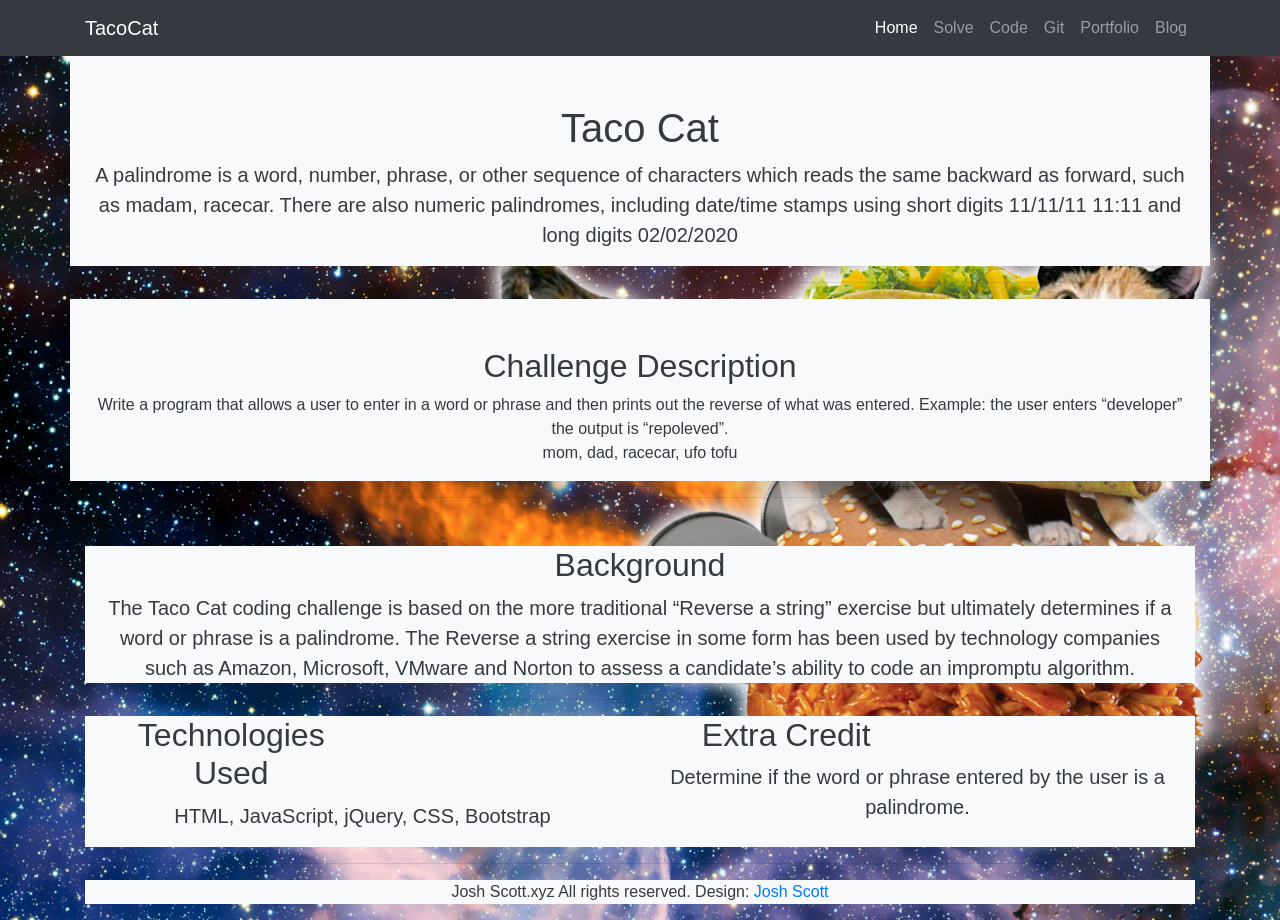
<file: Index.html>
﻿<!DOCTYPE html>
<html lang="en">

<head>

    <meta charset="utf-8">
    <meta name="viewport" content="width=device-width, initial-scale=1, shrink-to-fit=no">
    <meta name="description" content="">
    <meta name="author" content="">

    <title>Taco Cat</title>

    <!-- Bootstrap core CSS -->
    <link rel="stylesheet" href="https://stackpath.bootstrapcdn.com/bootstrap/4.5.0/css/bootstrap.min.css" integrity="sha384-9aIt2nRpC12Uk9gS9baDl411NQApFmC26EwAOH8WgZl5MYYxFfc+NcPb1dKGj7Sk" crossorigin="anonymous">
    <!-- Favicon -->
    <link rel="shortcut icon" href="jsImages/favicon.ico" />
    <link rel="apple-touch-icon" sizes="180x180" href="/apple-touch-icon.png">
    <link rel="icon" type="image/png" sizes="32x32" href="/favicon-32x32.png">
    <link rel="icon" type="image/png" sizes="16x16" href="/favicon-16x16.png">
    <link rel="manifest" href="/site.webmanifest">
    <!-- Prism -->
    <link href="prism.css" rel="stylesheet" />

</head>

<!-- Taco Cat Background Image -->
<style>
    body {
        background-image: url('jsImages/jsTacoCat.png');
        background-color: #cccccc;
    }

    .footer {
        position: absolute;
        bottom: 0;
        width: 100%;
        height: 60px; /* Set the fixed height of the footer here */
        line-height: 60px; /* Vertically center the text there */
        background-color: #f5f5f5;
    }
</style>

<body>

    <!-- Navigation -->
    <nav class="navbar navbar-expand-lg navbar-dark bg-dark static-top">
        <div class="container">
            <a class="navbar-brand" href="/Index.html">TacoCat</a>
            <button class="navbar-toggler" type="button" data-toggle="collapse" data-target="#navbarResponsive" aria-controls="navbarResponsive" aria-expanded="false" aria-label="Toggle navigation">
                <span class="navbar-toggler-icon"></span>
            </button>
            <div class="collapse navbar-collapse" id="navbarResponsive">
                <ul class="navbar-nav ml-auto">
                    <li class="nav-item active">
                        <a class="nav-link" href="/Index.html">
                            Home
                        </a>
                    </li>
                    <li class="nav-item">
                        <a class="nav-link" href="/Solve.html">Solve</a>
                    </li>
                    <li class="nav-item">
                        <a class="nav-link" href="/Code.html">Code</a>
                    </li>
                    <li class="nav-item">
                        <a class="nav-link" href="https://github.com/joshuabscott" target="_blank" href="#">Git</a>
                    </li>
                    <li class="nav-item">
                        <a class="nav-link" href="https://josh-scott-portfolio.netlify.app/" target="_blank" href="#">Portfolio</a>
                    </li>
                    <li class="nav-item">
                        <a class="nav-link" href="https://www.joshscott.xyz/" target="_blank" href="#">Blog</a>
                    </li>
                </ul>
            </div>
        </div>
    </nav>

    <!-- Taco Cat -->
    <div class="container">

        <div class="row">
            <div class="col-lg-12 text-center bg-light text-dark">
                <h1 class="mt-5">Taco Cat</h1>
                <p class="lead">
                    A palindrome is a word, number, phrase, or other sequence of characters which reads the same backward as forward, such as madam, racecar.
                    There are also numeric palindromes, including date/time stamps using short digits 11/11/11 11:11 and long digits 02/02/2020
                </p>
            </div>

        </div>

        <hr />

        <!-- Challenge DESCRIPTION -->
        <div class="row ">
            <div class="col-lg-12 text-center bg-light text-dark">
                <h2 class="mt-5">Challenge Description</h2>
                <ul class="list-unstyled">
                    <li>
                        Write a program that allows a user to enter in a
                        word or phrase and then prints out the reverse
                        of what was entered.
                        Example: the user enters “developer” the output
                        is “repoleved”.
                    </li>
                    <li>mom, dad, racecar, ufo tofu</li>
                </ul>
            </div>

        </div>

        <hr />

        <!--BACKGROUND-->
        <div class="col-lg-12 text-center bg-light text-dark">
            <h2 class="mt-5">Background</h2>
            <p class="lead">
                The Taco Cat coding challenge is based on the more traditional “Reverse a string” exercise but
                ultimately determines if a word or phrase is a palindrome.
                The Reverse a string exercise in some form has been used by technology companies such as
                Amazon, Microsoft, VMware and Norton to assess a candidate’s ability to code an impromptu
                algorithm.
            </p>

        </div>

        <hr />

        <!-- Index Page Content -->
        <section>

            <!-- Technologies Used & Extra Credit-->
            <div class="container ">

                <div class="row">
                    <div class="col-6 text-center bg-light text-dark">
                        <h2 class="col-6">Technologies Used</h2>
                        <p class="lead">
                            HTML, JavaScript, jQuery, CSS, Bootstrap
                        </p>

                    </div>

                    <div class="col-6 text-center bg-light text-dark">
                        <h2 class="col-6">Extra Credit</h2>
                        <p class="lead">
                            Determine if the word or phrase entered by the
                            user is a palindrome.
                        </p>

                    </div>
                </div>


            </div>
        </section>

        <hr />

        <!-- Footer -->
        <div id="footer">
            <div class="col-lg-12 text-center bg-light text-dark">
                <!-- Copyright -->
                <p>Josh Scott.xyz All rights reserved. Design: <a href="http://joshscott.xyz">Josh Scott</a></p>

            </div>
        </div>

        <!-- Bootstrap core JavaScript -->
        <script src="//code.jquery.com/jquery-3.5.1.slim.min.js" integrity="sha384-DfXdz2htPH0lsSSs5nCTpuj/zy4C+OGpamoFVy38MVBnE+IbbVYUew+OrCXaRkfj" crossorigin="anonymous"></script>
        <script src="//cdn.jsdelivr.net/npm/popper.js@1.16.0/dist/umd/popper.min.js" integrity="sha384-Q6E9RHvbIyZFJoft+2mJbHaEWldlvI9IOYy5n3zV9zzTtmI3UksdQRVvoxMfooAo" crossorigin="anonymous"></script>
        <script src="//stackpath.bootstrapcdn.com/bootstrap/4.5.0/js/bootstrap.min.js" integrity="sha384-OgVRvuATP1z7JjHLkuOU7Xw704+h835Lr+6QL9UvYjZE3Ipu6Tp75j7Bh/kR0JKI" crossorigin="anonymous"></script>
        <!-- Prism -->
        <script src="prism.js"></script>

</body>

</html>
</file>
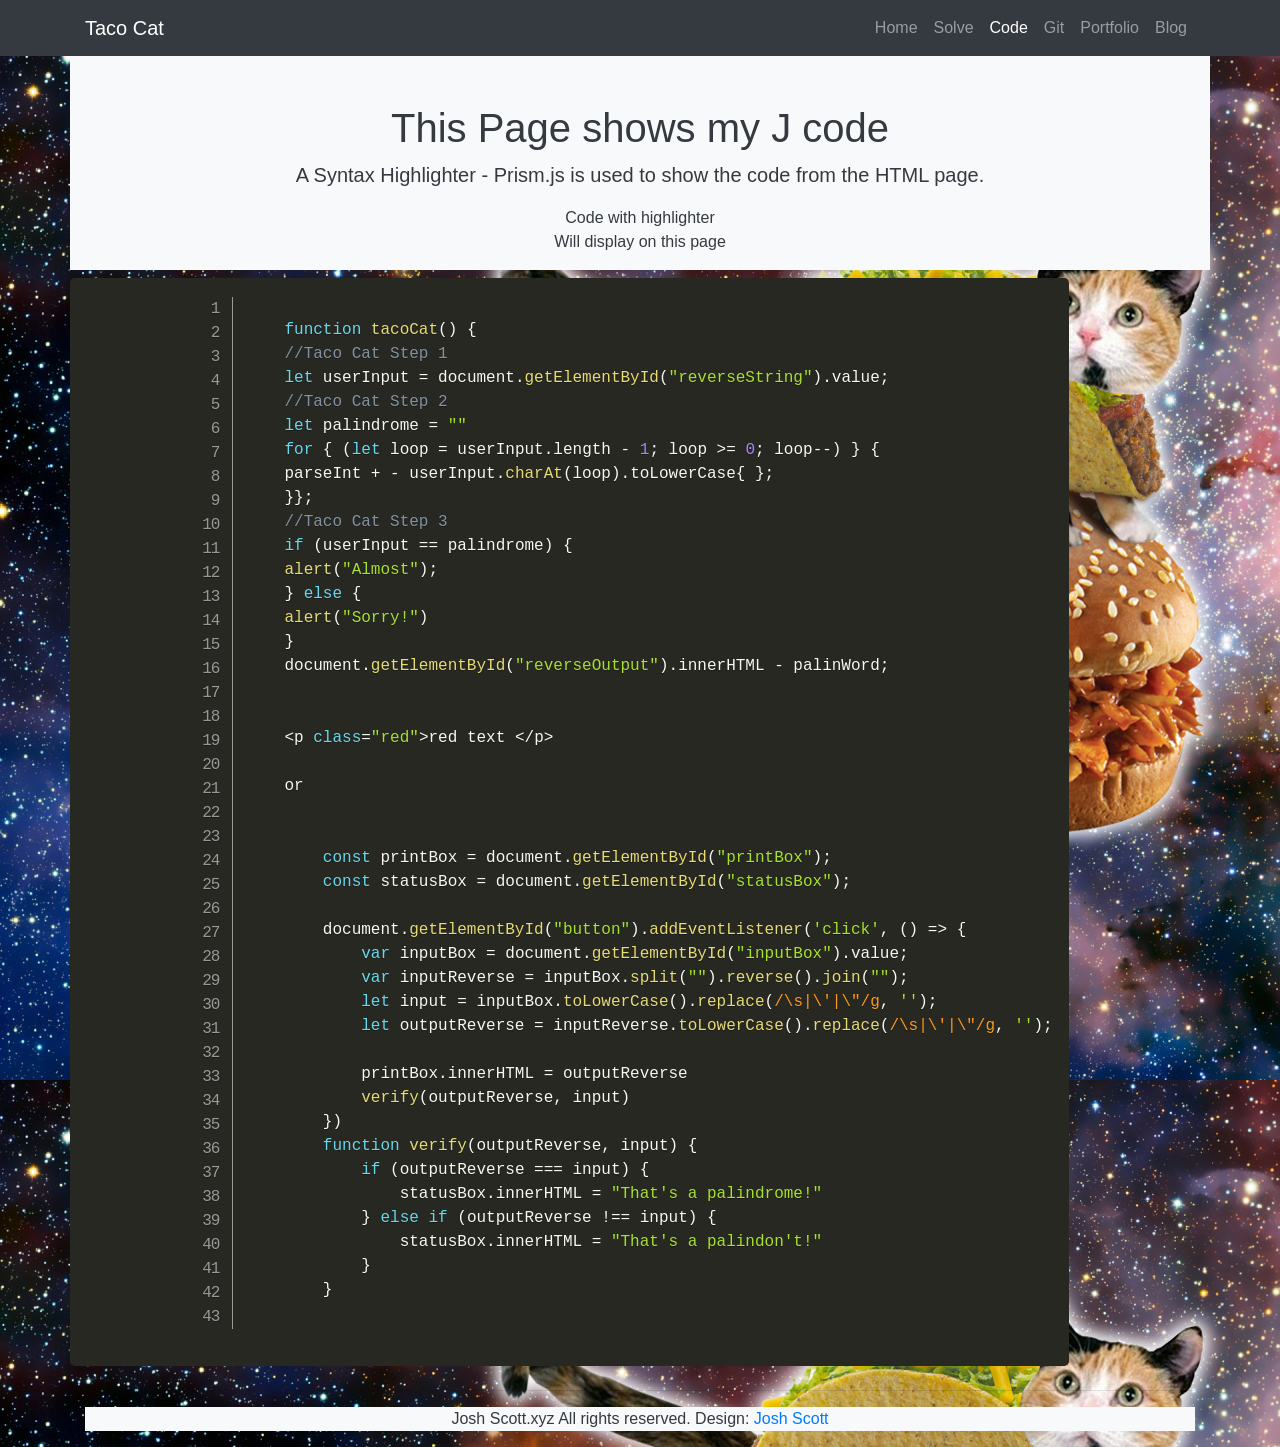
<file: Code.html>
﻿<!DOCTYPE html>
<html lang="en">

<head>

    <meta charset="utf-8">
    <meta name="viewport" content="width=device-width, initial-scale=1, shrink-to-fit=no">
    <meta name="description" content="">
    <meta name="author" content="">

    <title>Taco Cat</title>

    <!-- Bootstrap core CSS -->
    <link rel="stylesheet" href="https://stackpath.bootstrapcdn.com/bootstrap/4.5.0/css/bootstrap.min.css" integrity="sha384-9aIt2nRpC12Uk9gS9baDl411NQApFmC26EwAOH8WgZl5MYYxFfc+NcPb1dKGj7Sk" crossorigin="anonymous">
    <!-- Favicon -->
    <link rel="shortcut icon" href="jsImages/favicon.ico" />
    <link rel="apple-touch-icon" sizes="180x180" href="/apple-touch-icon.png">
    <link rel="icon" type="image/png" sizes="32x32" href="/favicon-32x32.png">
    <link rel="icon" type="image/png" sizes="16x16" href="/favicon-16x16.png">
    <link rel="manifest" href="/site.webmanifest">
    <!-- Prism -->
    <link href="prism.css" rel="stylesheet" />
</head>


<!-- Taco Cat Background Image -->
<style>
    body {
        background-image: url('jsImages/jsTacoCat.png');
        background-color: #cccccc;
    }
    .footer {
        position: absolute;
        bottom: 0;
        width: 100%;
        height: 60px; /* Set the fixed height of the footer here */
        line-height: 60px; /* Vertically center the text there */
        background-color: #f5f5f5;
    }
</style>

<body>

    <!-- Navigation -->
    <nav class="navbar navbar-expand-lg navbar-dark bg-dark static-top">
        <div class="container">
            <a class="navbar-brand" href="/Index.html">Taco Cat</a>
            <button class="navbar-toggler" type="button" data-toggle="collapse" data-target="#navbarResponsive" aria-controls="navbarResponsive" aria-expanded="false" aria-label="Toggle navigation">
                <span class="navbar-toggler-icon"></span>
            </button>
            <div class="collapse navbar-collapse" id="navbarResponsive">
                <ul class="navbar-nav ml-auto">
                    <li class="nav-item">
                        <a class="nav-link" href="/Index.html">
                            Home
                        </a>
                    </li>
                    <li class="nav-item">
                        <a class="nav-link" href="/Solve.html">Solve</a>
                    </li>
                    <li class="nav-item active">
                        <a class="nav-link" href="/Code.html">Code</a>
                    </li>
                    <li class="nav-item">
                        <a class="nav-link" href="https://github.com/joshuabscott" target="_blank" href="#">Git</a>
                    </li>
                    <li class="nav-item">
                        <a class="nav-link" href="https://josh-scott-portfolio.netlify.app/" target="_blank" href="#">Portfolio</a>
                    </li>
                    <li class="nav-item">
                        <a class="nav-link" href="https://www.joshscott.xyz/" target="_blank" href="#">Blog</a>
                    </li>
                </ul>
            </div>
        </div>
    </nav>

    <!-- Page Content -->
    <div class="container">
        <div class="row bg-light text-dark">
            <div class="col-lg-12 text-center">
                <h1 class="mt-5">This Page shows my J code</h1>
                <p class="lead">A Syntax Highlighter - Prism.js is used to show the code from the HTML page.</p>
                <ul class="list-unstyled">
                    <li>Code with highlighter</li>
                    <li>Will display on this page</li>
                </ul>
            </div>
        </div>
    </div>

    <!-- Page Content -->
    <div class="container">

        <!-- Taco Cat Prism-->
        <div class="row ">

            <pre>
            <code class="col-lg-12 text-center language-javascript line-numbers">
                function tacoCat() {
                //Taco Cat Step 1
                let userInput = document.getElementById("reverseString").value;
                //Taco Cat Step 2
                let palindrome = ""
                for { (let loop = userInput.length - 1; loop >= 0; loop--) } {
                parseInt + - userInput.charAt(loop).toLowerCase{ };
                }};
                //Taco Cat Step 3
                if (userInput == palindrome) {
                alert("Almost");
                } else {
                alert("Sorry!")
                }
                document.getElementById("reverseOutput").innerHTML - palinWord;


                &lt;p class="red">red text &lt;/p>

                or
                <!-- Taco CAt JavaScript -->
              
                    const printBox = document.getElementById("printBox");
                    const statusBox = document.getElementById("statusBox");

                    document.getElementById("button").addEventListener('click', () => {
                        var inputBox = document.getElementById("inputBox").value;
                        var inputReverse = inputBox.split("").reverse().join("");
                        let input = inputBox.toLowerCase().replace(/\s|\'|\"/g, '');
                        let outputReverse = inputReverse.toLowerCase().replace(/\s|\'|\"/g, '');

                        printBox.innerHTML = outputReverse
                        verify(outputReverse, input)
                    })
                    function verify(outputReverse, input) {
                        if (outputReverse === input) {
                            statusBox.innerHTML = "That's a palindrome!"
                        } else if (outputReverse !== input) {
                            statusBox.innerHTML = "That's a palindon't!"
                        }
                    }
            </code>
            </pre>
        </div>

        <hr />

        <!-- Footer -->
        <div id="footer">
            <div class="col-lg-12 text-center bg-light text-dark">
                <!-- Copyright -->
                <p>Josh Scott.xyz All rights reserved. Design: <a href="http://joshscott.xyz">Josh Scott</a></p>

            </div>
        </div>

        <!-- Bootstrap core JavaScript -->
        <script src="//code.jquery.com/jquery-3.5.1.slim.min.js" integrity="sha384-DfXdz2htPH0lsSSs5nCTpuj/zy4C+OGpamoFVy38MVBnE+IbbVYUew+OrCXaRkfj" crossorigin="anonymous"></script>
        <script src="//cdn.jsdelivr.net/npm/popper.js@1.16.0/dist/umd/popper.min.js" integrity="sha384-Q6E9RHvbIyZFJoft+2mJbHaEWldlvI9IOYy5n3zV9zzTtmI3UksdQRVvoxMfooAo" crossorigin="anonymous"></script>
        <script src="//stackpath.bootstrapcdn.com/bootstrap/4.5.0/js/bootstrap.min.js" integrity="sha384-OgVRvuATP1z7JjHLkuOU7Xw704+h835Lr+6QL9UvYjZE3Ipu6Tp75j7Bh/kR0JKI" crossorigin="anonymous"></script>
        <!-- Prism -->
        <script src="prism.js"></script>
</body>

</html>
</file>
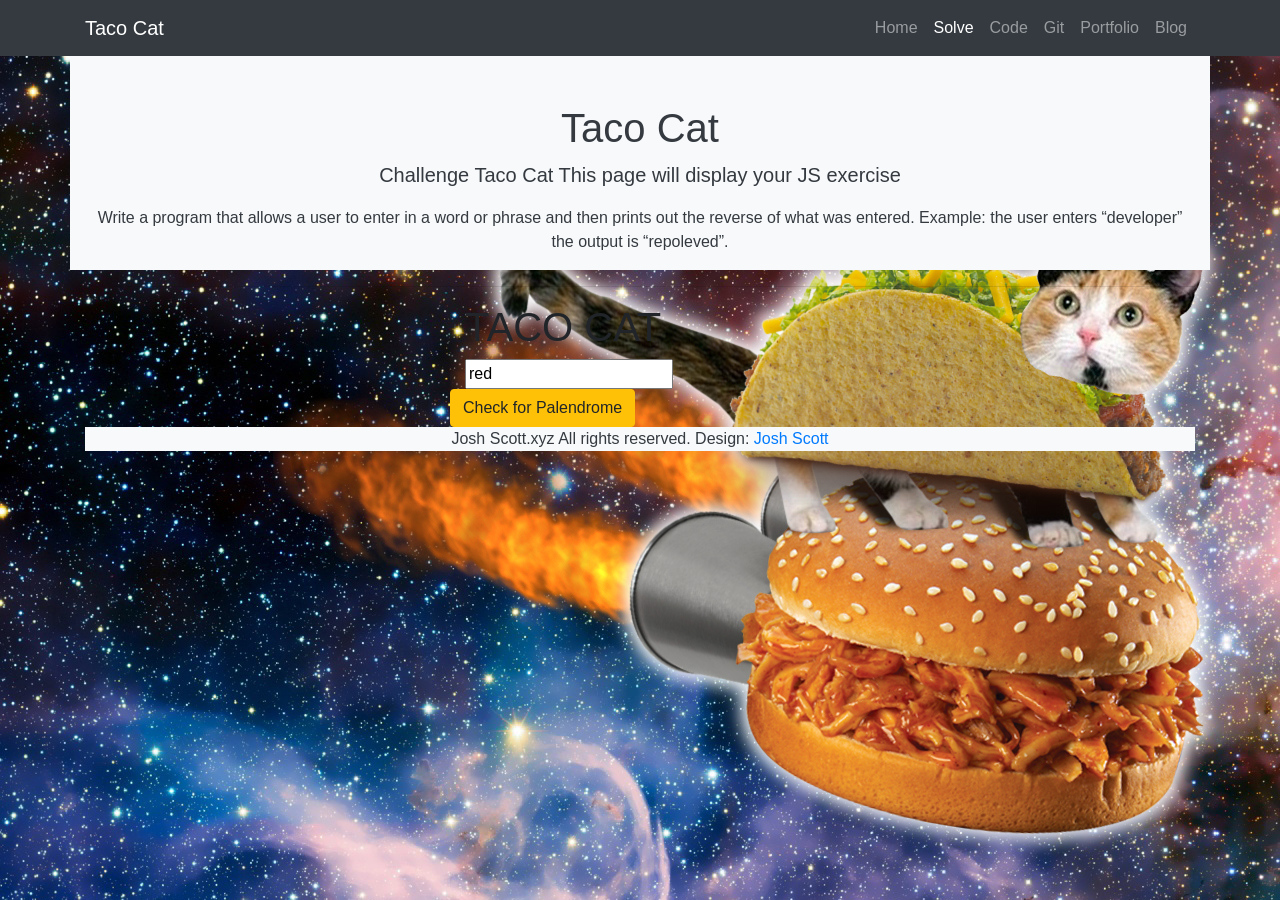
<file: Solve.html>
﻿<!DOCTYPE html>
<html lang="en">

<head>

    <meta charset="utf-8">
    <meta name="viewport" content="width=device-width, initial-scale=1, shrink-to-fit=no">
    <meta name="description" content="">
    <meta name="author" content="">

    <title>Taco Cat</title>

    <!-- Bootstrap core CSS -->
    <link rel="stylesheet" href="https://stackpath.bootstrapcdn.com/bootstrap/4.5.0/css/bootstrap.min.css" integrity="sha384-9aIt2nRpC12Uk9gS9baDl411NQApFmC26EwAOH8WgZl5MYYxFfc+NcPb1dKGj7Sk" crossorigin="anonymous">
    <!-- Favicon -->
    <link rel="shortcut icon" href="jsImages/favicon.ico" />
    <link rel="apple-touch-icon" sizes="180x180" href="/apple-touch-icon.png">
    <link rel="icon" type="image/png" sizes="32x32" href="/favicon-32x32.png">
    <link rel="icon" type="image/png" sizes="16x16" href="/favicon-16x16.png">
    <link rel="manifest" href="/site.webmanifest">
    <!-- Prism -->
    <link href="prism.css" rel="stylesheet" />
</head>


<!-- Taco Cat Background Image -->
<style>
    body {
        background-image: url('jsImages/jsTacoCat.png');
        background-color: #cccccc;
    }
    .footer {
        position: absolute;
        bottom: 0;
        width: 100%;
        height: 60px; /* Set the fixed height of the footer here */
        line-height: 60px; /* Vertically center the text there */
        background-color: #f5f5f5;
    }
</style>


<body>

    <!-- Navigation -->
    <nav class="navbar navbar-expand-lg navbar-dark bg-dark static-top">
        <div class="container">
            <a class="navbar-brand" href="/Index.html">Taco Cat</a>
            <button class="navbar-toggler" type="button" data-toggle="collapse" data-target="#navbarResponsive" aria-controls="navbarResponsive" aria-expanded="false" aria-label="Toggle navigation">
                <span class="navbar-toggler-icon"></span>
            </button>
            <div class="collapse navbar-collapse" id="navbarResponsive">
                <ul class="navbar-nav ml-auto">
                    <li class="nav-item ">
                        <a class="nav-link" href="/Index.html">
                            Home
                        </a>
                    </li>
                    <li class="nav-item active">
                        <a class="nav-link" href="/Solve.html">Solve</a>
                    </li>
                    <li class="nav-item">
                        <a class="nav-link" href="/Code.html">Code</a>
                    </li>
                    <li class="nav-item">
                        <a class="nav-link" href="https://github.com/joshuabscott" target="_blank" href="#">Git</a>
                    </li>
                    <li class="nav-item">
                        <a class="nav-link" href="https://josh-scott-portfolio.netlify.app/" target="_blank" href="#">Portfolio</a>
                    </li>
                    <li class="nav-item">
                        <a class="nav-link" href="https://www.joshscott.xyz/" target="_blank" href="#">Blog</a>
                    </li>
                </ul>
            </div>
        </div>
    </nav>

    <!-- Page Content -->
    <div class="container">

        <!-- Taco Cat Text-->
        <div class="row ">
            <div class="col-lg-12 text-center bg-light text-dark">
                <h1 class="mt-5">Taco Cat</h1>
                <p class="lead">Challenge Taco Cat This page will display your JS exercise</p>
                <ul class="list-unstyled">
                    <li>Write a program that allows a user to enter in a word or phrase and then prints out the reverse of what was entered. Example: the user enters “developer” the output is “repoleved”.</li>

                </ul>
            </div>
        </div>

        <hr />
        <section class="container-fluid main-container container-home p-0 revealator-slideup revealator-once revealator-delay1">
            <div class="color-block d-none d-lg-block"></div>
            <div class="row home-details-container align-items-center">
                <div class="col-lg-4 bg position-fixed d-none d-lg-block"></div>
                <div class="col-12 col-lg-8 offset-lg-4 home-details text-left text-sm-center text-lg-left">
                    <div>
                        
                        <h1 class="text-uppercase poppins-font"><span>TACO </span>CAT</h1>
                        <p class="open-sans-font text-dark h4"> <span class="h4" id="statusBox"></span></p>
                        <p class="open-sans-font text-dark h4"> <span id="printBox"></span></p>
                        <input type="text" pattern="[A-Za-z]{3}" id="inputBox" value="red" />
                    </div>
                    <div class="row text-center">
                    </div>
                    <div class="row text-center">
                        <button class="btn btn-warning" id="button">Check for Palendrome</button>
                    </div>


                </div>
            </div>
        </section>

        <!-- Footer -->
        <div id="footer">
            <div class="col-lg-12 text-center bg-light text-dark">
                <!-- Copyright -->
                <p>Josh Scott.xyz All rights reserved. Design: <a href="http://joshscott.xyz">Josh Scott</a></p>

            </div>
        </div>

        <!-- Bootstrap core JavaScript -->
        <script src="//code.jquery.com/jquery-3.5.1.slim.min.js" integrity="sha384-DfXdz2htPH0lsSSs5nCTpuj/zy4C+OGpamoFVy38MVBnE+IbbVYUew+OrCXaRkfj" crossorigin="anonymous"></script>
        <script src="//cdn.jsdelivr.net/npm/popper.js@1.16.0/dist/umd/popper.min.js" integrity="sha384-Q6E9RHvbIyZFJoft+2mJbHaEWldlvI9IOYy5n3zV9zzTtmI3UksdQRVvoxMfooAo" crossorigin="anonymous"></script>
        <script src="//stackpath.bootstrapcdn.com/bootstrap/4.5.0/js/bootstrap.min.js" integrity="sha384-OgVRvuATP1z7JjHLkuOU7Xw704+h835Lr+6QL9UvYjZE3Ipu6Tp75j7Bh/kR0JKI" crossorigin="anonymous"></script>
        <!-- Prism -->
        <script src="prism.js"></script>

        <!-- Taco CAt JavaScript -->
        <script>
            const printBox = document.getElementById("printBox");
            const statusBox = document.getElementById("statusBox");

            document.getElementById("button").addEventListener('click', () => {
                var inputBox = document.getElementById("inputBox").value;
                var inputReverse = inputBox.split("").reverse().join("");
                let input = inputBox.toLowerCase().replace(/\s|\'|\"/g, '');
                let outputReverse = inputReverse.toLowerCase().replace(/\s|\'|\"/g, '');

                printBox.innerHTML = outputReverse
                verify(outputReverse, input)
            })
            function verify(outputReverse, input) {
                if (outputReverse === input) {
                    statusBox.innerHTML = "That's a palindrome!"
                } else if (outputReverse !== input) {
                    statusBox.innerHTML = "That's a palindon't!"
                }
            }

        </script>
        <!--Write a program to Reverse a String-->
        <!--
        <div class="row">
            <div class="col-lg-8 text-center bg-light text-dark">
                <h2 class="mt-5">Write a program</h2>
                <p class="lead">
                    Enter a word or phrase and see it in reverse of what you entered. Is the word a Palindrome?
                    Example: the user enters “developer” the output is “repoleved”
                </p>
            </div>

        </div>

        <div class="input-group col-lg-8 mb-3">
            <div class="input-group-prepend">
                <span class="input-group-text" id="inputGroup-sizing-default">Check for Palindrome</span>
            </div>
            <input id="Palindrome" placeholder="Enter Word" type="text" class="form-control" aria-label="Default" aria-describedby="inputGroup-sizing-default">

        </div>


        <button id="btn1" onclick="this.innerHTML=fn1()">Check for Palindrome</button>
        <input id="Palindrome" placeholder="Enter Word" />


    </div>

    <!-- Taco Cat JavaScript-->
        <!--  <script>
        function fn1() {
            let str = document.getElementById("text1").value;
            alert("Value inside the text box" + str);
        }
    </script>
    <!-- Taco Cat JavaScript-->
        <!--       <script>

        document.getElementById("btnTaco").addEventListener("click", function ();

        //First
        document.getElementById("txtTacIn").addEventListener("click", function (evt) {
            var charactor
        }

                                            function palindrome(str: any) any {
            let reg = /[\W_]/g;
            let smallStr = str.toLowerCase().replace(reg, "");
            let reversed = smallStr.split("").reverse().join("");
            if(reversed === smallStr) return true;

        return false;
        palindrome("");
                                                }


    </script>

    <script>
        function tacoCat() {
            //Taco Cat Step 1
            let userInput = document.getElementById("reverseString").value;
            //Taco Cat Step 2
            let palindrome = ""
            for { (let loop = userInput.length - 1; loop >= 0; loop--) } {
            parseInt + - userInput.charAt(loop).toLowerCase{ };
        }};
        //Taco Cat Step 3
        if (userInput == palindrome) {
            alert("Almost");
        } else {
            alert("Sorry!")
        }
        document.getElementById("reverseOutput").innerHTML - palinWord;
    </script>

    <pre><code> </code></pre>->


    <!-- Footer -->
    </div>

</body>

</html>
</file>
<file: prism.css>
/* PrismJS 1.21.0
https://prismjs.com/download.html#themes=prism-okaidia&languages=markup+css+clike+javascript&plugins=line-highlight+line-numbers */
/**
 * okaidia theme for JavaScript, CSS and HTML
 * Loosely based on Monokai textmate theme by http://www.monokai.nl/
 * @author ocodia
 */

code[class*="language-"],
pre[class*="language-"] {
	color: #f8f8f2;
	background: none;
	text-shadow: 0 1px rgba(0, 0, 0, 0.3);
	font-family: Consolas, Monaco, 'Andale Mono', 'Ubuntu Mono', monospace;
	font-size: 1em;
	text-align: left;
	white-space: pre;
	word-spacing: normal;
	word-break: normal;
	word-wrap: normal;
	line-height: 1.5;

	-moz-tab-size: 4;
	-o-tab-size: 4;
	tab-size: 4;

	-webkit-hyphens: none;
	-moz-hyphens: none;
	-ms-hyphens: none;
	hyphens: none;
}

/* Code blocks */
pre[class*="language-"] {
	padding: 1em;
	margin: .5em 0;
	overflow: auto;
	border-radius: 0.3em;
}

:not(pre) > code[class*="language-"],
pre[class*="language-"] {
	background: #272822;
}

/* Inline code */
:not(pre) > code[class*="language-"] {
	padding: .1em;
	border-radius: .3em;
	white-space: normal;
}

.token.comment,
.token.prolog,
.token.doctype,
.token.cdata {
	color: #8292a2;
}

.token.punctuation {
	color: #f8f8f2;
}

.token.namespace {
	opacity: .7;
}

.token.property,
.token.tag,
.token.constant,
.token.symbol,
.token.deleted {
	color: #f92672;
}

.token.boolean,
.token.number {
	color: #ae81ff;
}

.token.selector,
.token.attr-name,
.token.string,
.token.char,
.token.builtin,
.token.inserted {
	color: #a6e22e;
}

.token.operator,
.token.entity,
.token.url,
.language-css .token.string,
.style .token.string,
.token.variable {
	color: #f8f8f2;
}

.token.atrule,
.token.attr-value,
.token.function,
.token.class-name {
	color: #e6db74;
}

.token.keyword {
	color: #66d9ef;
}

.token.regex,
.token.important {
	color: #fd971f;
}

.token.important,
.token.bold {
	font-weight: bold;
}
.token.italic {
	font-style: italic;
}

.token.entity {
	cursor: help;
}

pre[data-line] {
	position: relative;
	padding: 1em 0 1em 3em;
}

.line-highlight {
	position: absolute;
	left: 0;
	right: 0;
	padding: inherit 0;
	margin-top: 1em; /* Same as .prism’s padding-top */

	background: hsla(24, 20%, 50%,.08);
	background: linear-gradient(to right, hsla(24, 20%, 50%,.1) 70%, hsla(24, 20%, 50%,0));

	pointer-events: none;

	line-height: inherit;
	white-space: pre;
}

	.line-highlight:before,
	.line-highlight[data-end]:after {
		content: attr(data-start);
		position: absolute;
		top: .4em;
		left: .6em;
		min-width: 1em;
		padding: 0 .5em;
		background-color: hsla(24, 20%, 50%,.4);
		color: hsl(24, 20%, 95%);
		font: bold 65%/1.5 sans-serif;
		text-align: center;
		vertical-align: .3em;
		border-radius: 999px;
		text-shadow: none;
		box-shadow: 0 1px white;
	}

	.line-highlight[data-end]:after {
		content: attr(data-end);
		top: auto;
		bottom: .4em;
	}

.line-numbers .line-highlight:before,
.line-numbers .line-highlight:after {
	content: none;
}

pre[id].linkable-line-numbers span.line-numbers-rows {
	pointer-events: all;
}
pre[id].linkable-line-numbers span.line-numbers-rows > span:before {
	cursor: pointer;
}
pre[id].linkable-line-numbers span.line-numbers-rows > span:hover:before {
	background-color: rgba(128, 128, 128, .2);
}

pre[class*="language-"].line-numbers {
	position: relative;
	padding-left: 3.8em;
	counter-reset: linenumber;
}

pre[class*="language-"].line-numbers > code {
	position: relative;
	white-space: inherit;
}

.line-numbers .line-numbers-rows {
	position: absolute;
	pointer-events: none;
	top: 0;
	font-size: 100%;
	left: -3.8em;
	width: 3em; /* works for line-numbers below 1000 lines */
	letter-spacing: -1px;
	border-right: 1px solid #999;

	-webkit-user-select: none;
	-moz-user-select: none;
	-ms-user-select: none;
	user-select: none;

}

	.line-numbers-rows > span {
		display: block;
		counter-increment: linenumber;
	}

		.line-numbers-rows > span:before {
			content: counter(linenumber);
			color: #999;
			display: block;
			padding-right: 0.8em;
			text-align: right;
		}
</file>
